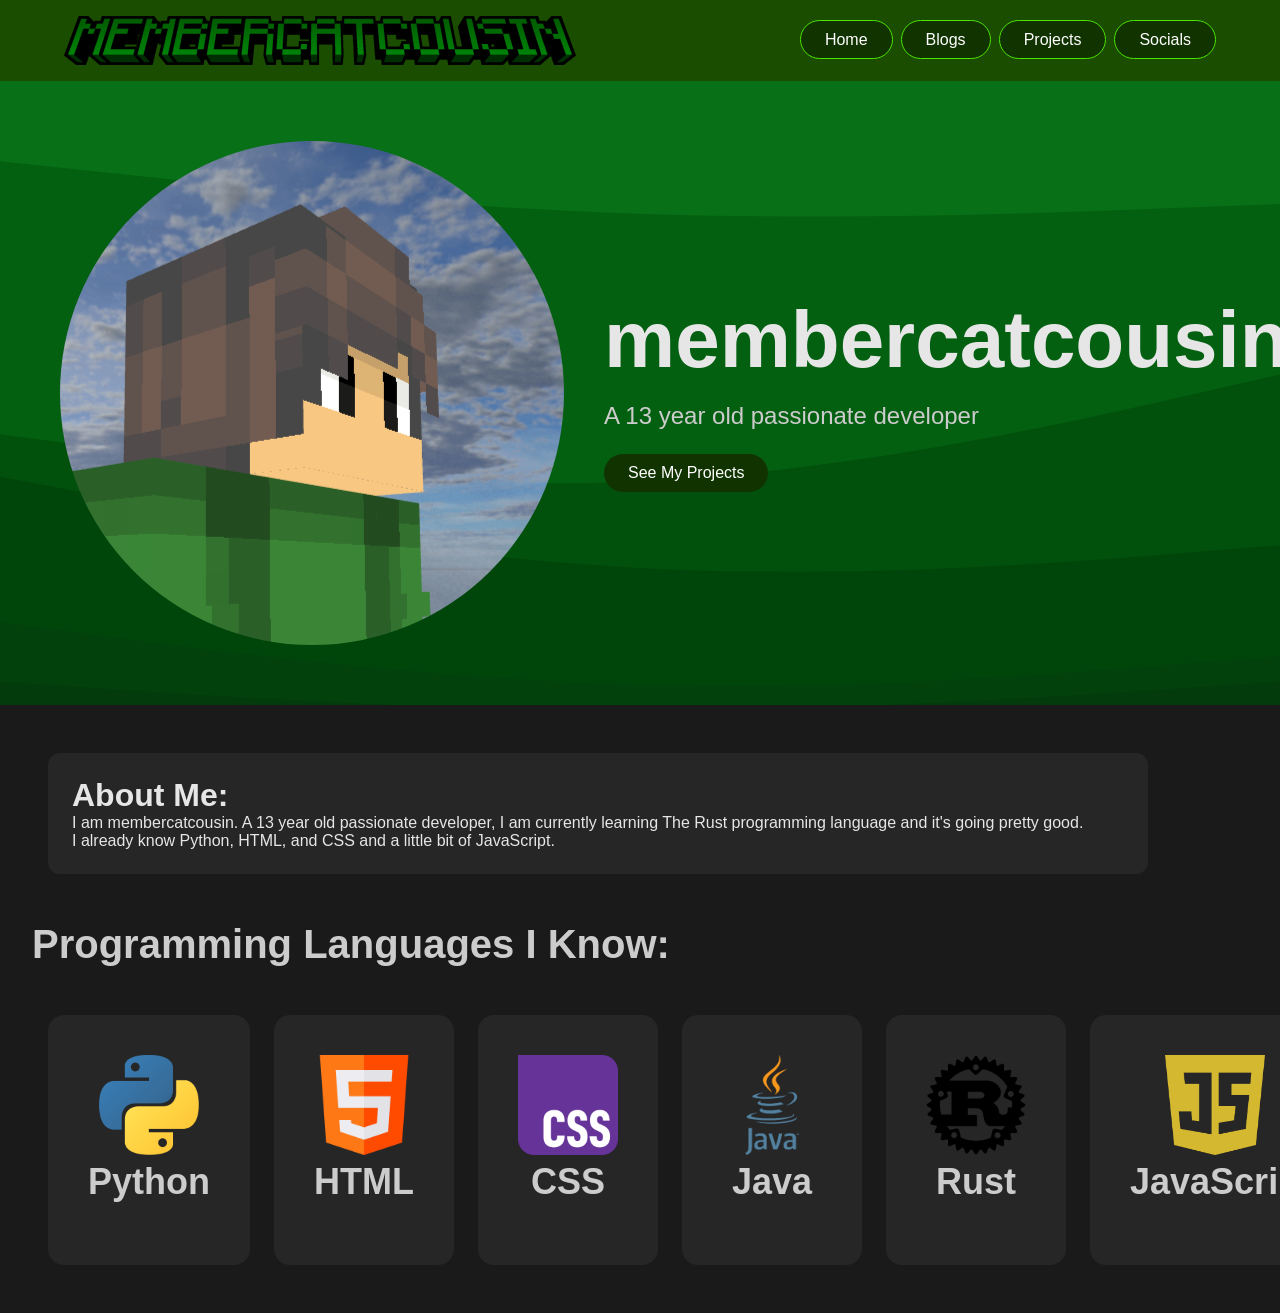
<file: index.html>
<!DOCTYPE html>
<html lang="en">
<head>
  <meta charset="UTF-8">
  <meta name="viewport" content="width=device-width, initial-scale=1.0">
  <title>membercatcousin's Portfolio</title>
  <link rel="stylesheet" href="global.css">
  <link rel="stylesheet" href="style.css">
</head>
<body>
    <nav class="navbar">
        <div class="navdiv">
            <div class="logo"><a href="#"><img src="assets/logo.png" alt="logo" width="1024" height="97"></a></div>
            <div class="nav-links">
                <ul>
                    <li><a href="#">Home</a></li>
                    <li><a href="blogs/">Blogs</a></li>
                    <li><a href="projects/">Projects</a></li>
                    <li><a href="socials/">Socials</a></li>
                </ul>
            </div>
        </div>
    </nav>
    <div class="hero">
        <img src="assets/pfp.png" alt="pfp">
        <div class="hero-text">
            <h1>membercatcousin</h1>
            <p>A 13 year old passionate developer</p>
            <div class="hero-links">
                <a href="projects/">See My Projects</a>
            </div>
        </div>

    </div>
    <div class="about">
                <div>
                    <h1>About Me:</h1>
                    <p>I am membercatcousin. A 13 year old passionate developer, I am currently learning The Rust programming language and it's going pretty good.</p>
                    <p>I already know Python, HTML, and CSS and a little bit of JavaScript.</p>
                </div>
            </div>
       <div class="professions">
            <h1>Programming Languages I Know:</h1>
            <div class="cards">
                <div class="card">
                    <img src="assets/python.png" alt="python logo" width="100" height="100">
                    <h2>Python</h2>
                </div>
                <div class="card">
                    <img src="assets/html.png" alt="html logo" width="100" height="100">
                    <h2>HTML</h2>
                </div>
                <div class="card">
                    <img src="assets/css.webp" alt="css logo" width="100" height="100">
                    <h2>CSS</h2>
                </div>
                <div class="card">
                    <img src="assets/java.png" alt="Java logo" width="100" height="100">
                    <h2>Java</h2>
                </div>
                <div class="card">
                    <img src="assets/rust.png" alt="Rust logo" width="100" height="100">
                    <h2>Rust</h2>
                </div>
                <div class="card">
                    <img src="assets/js.png" alt="JavaScript logo" width="100" height="100">
                    <h2>JavaScript</h2>
                </div>
        </div>
    </div>
</body>
</file>
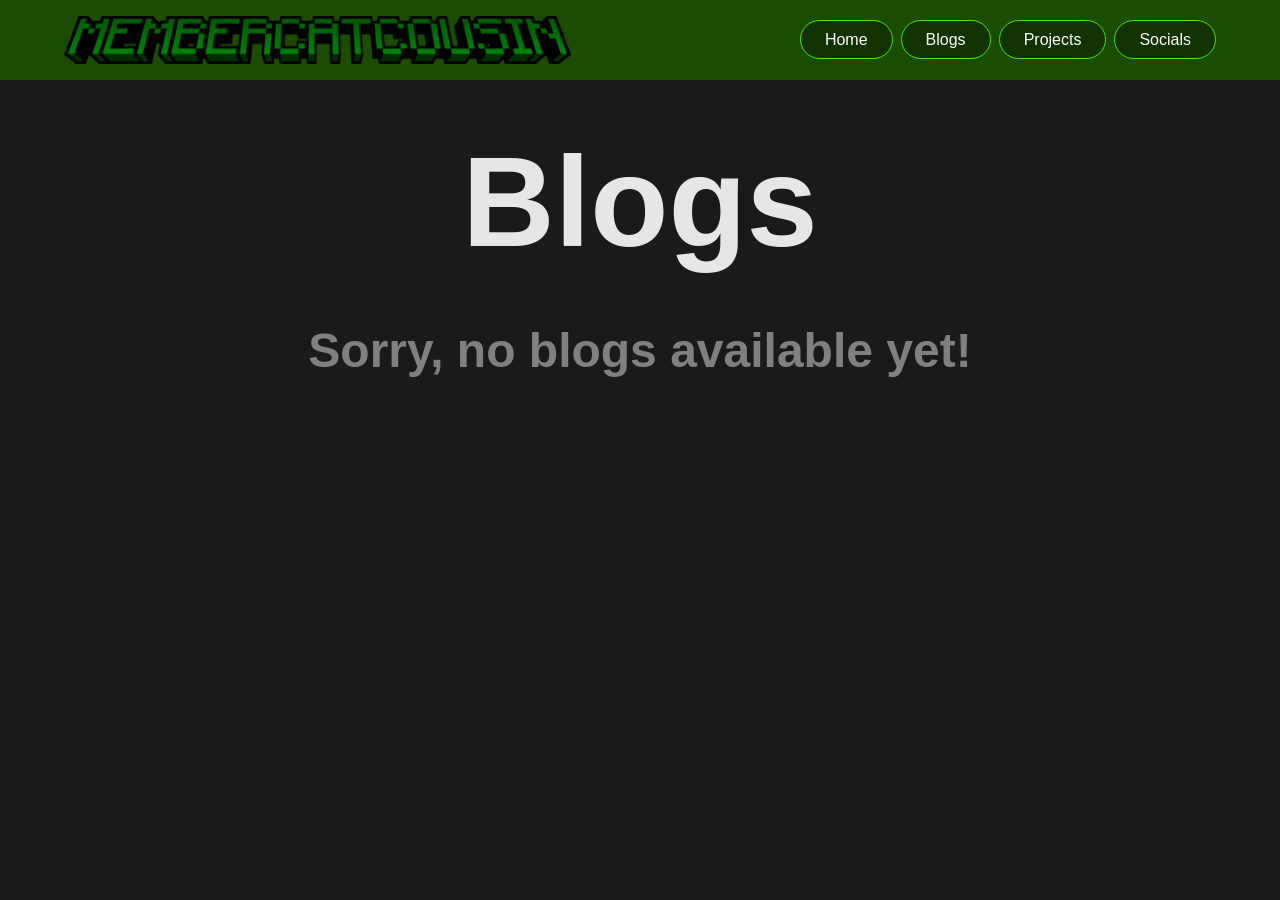
<file: blogs/index.html>
<html lang="en">
<head>
    <meta charset="UTF-8">
    <meta name="viewport" content="width=device-width, initial-scale=1.0">
    <link rel="stylesheet" href="../global.css">
    <link rel="stylesheet" href="style.css">
    <title>Voxelware Studios</title> 
</head>
<body>
    <nav class="navbar">
        <div class="navdiv">
            <div class="logo"><a href="../"><img src="../assets/logo.png" alt="logo" width="507" height="97"></a></div>
            <div class="nav-links">
                <ul>
                    <li><a href="../">Home</a></li>
                    <li><a href="../blogs/">Blogs</a></li>
                    <li><a href="../projects/">Projects</a></li>
                    <li><a href="../socials/">Socials</a></li>
                </ul>
            </div>
        </div>
    </nav>
    <div class="head">
        <h1>Blogs</h1>
    </div>
    <div class="no_blog">
        <h1>Sorry, no blogs available yet!</h1>
    </div>
</body>

</html>
</file>
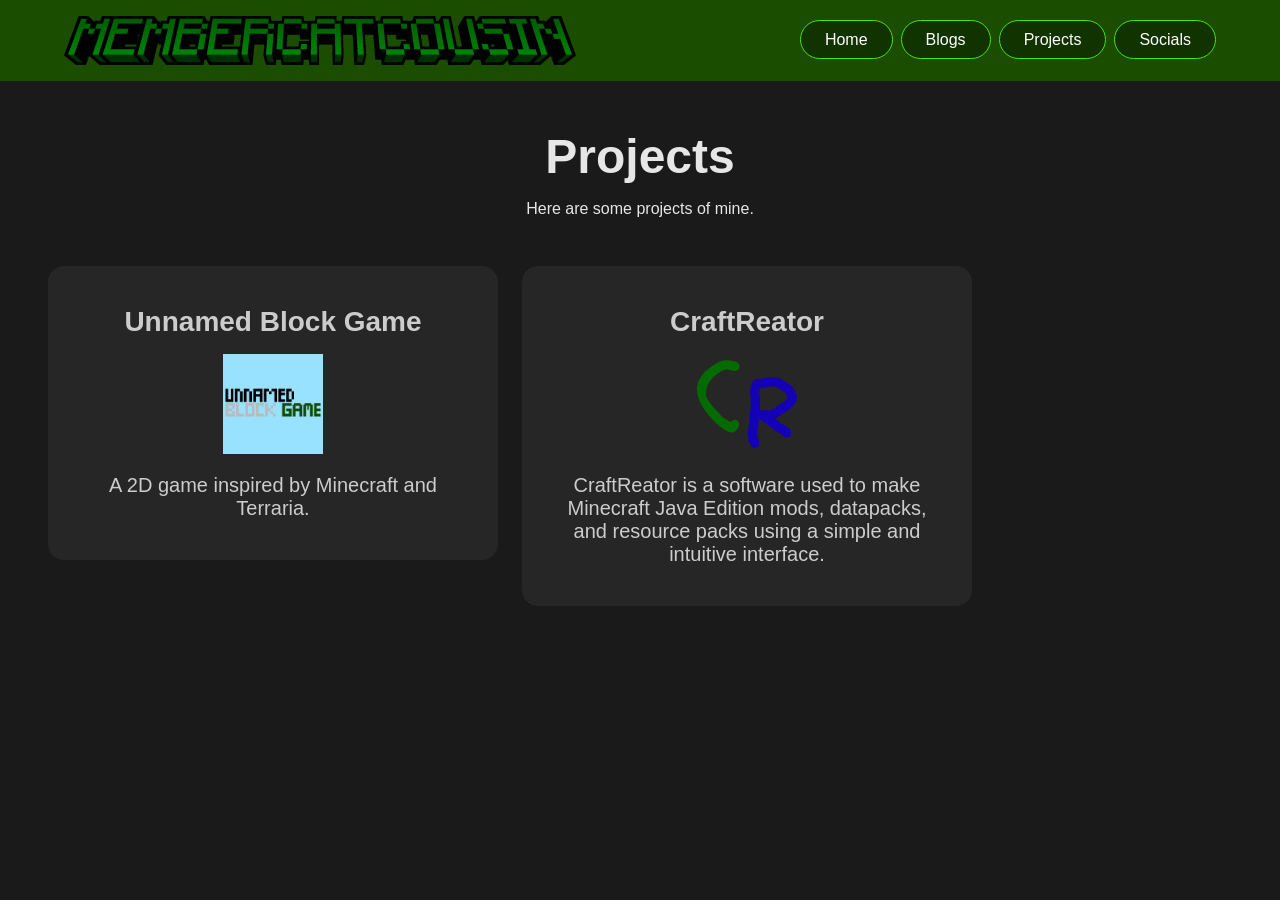
<file: projects/index.html>
<!DOCTYPE html>
<html lang="en">
<head>
  <meta charset="UTF-8">
  <meta name="viewport" content="width=device-width, initial-scale=1.0">
  <title>membercatcousin's Portfolio</title>
  <link rel="stylesheet" href="../global.css">
  <link rel="stylesheet" href="style.css">
</head>
<body>
    <nav class="navbar">
        <div class="navdiv">
            <div class="logo"><a href="../#"><img src="../assets/logo.png" alt="logo" width="1024" height="97"></a></div>
            <div class="nav-links">
                <ul>
                    <li><a href="../">Home</a></li>
                    <li><a href="../blogs/">Blogs</a></li>
                    <li><a href="../projects/">Projects</a></li>
                    <li><a href="../socials/">Socials</a></li>
                </ul>
            </div>
        </div>
    </nav>
    <div class="head">
        <h1>Projects</h1>
        <p>Here are some projects of mine.</p>
    </div>
    <div class="projects">
        <div class="project">
            <h2>Unnamed Block Game</h2>
            <img src="../assets/ubg.png" alt="Unnamed Block Game logo" width="100" height="100">
            <p>A 2D game inspired by Minecraft and Terraria.</p>
        </div>
        <div class="project">
            <h2>CraftReator</h2>
            <img src="../assets/craftreator.svg" alt="CraftReator logo" width="100" height="100">
            <p>CraftReator is a software used to make Minecraft Java Edition mods, datapacks, and resource packs using a simple and intuitive interface.</p>
        </div>
    </div>
</body>
</file>
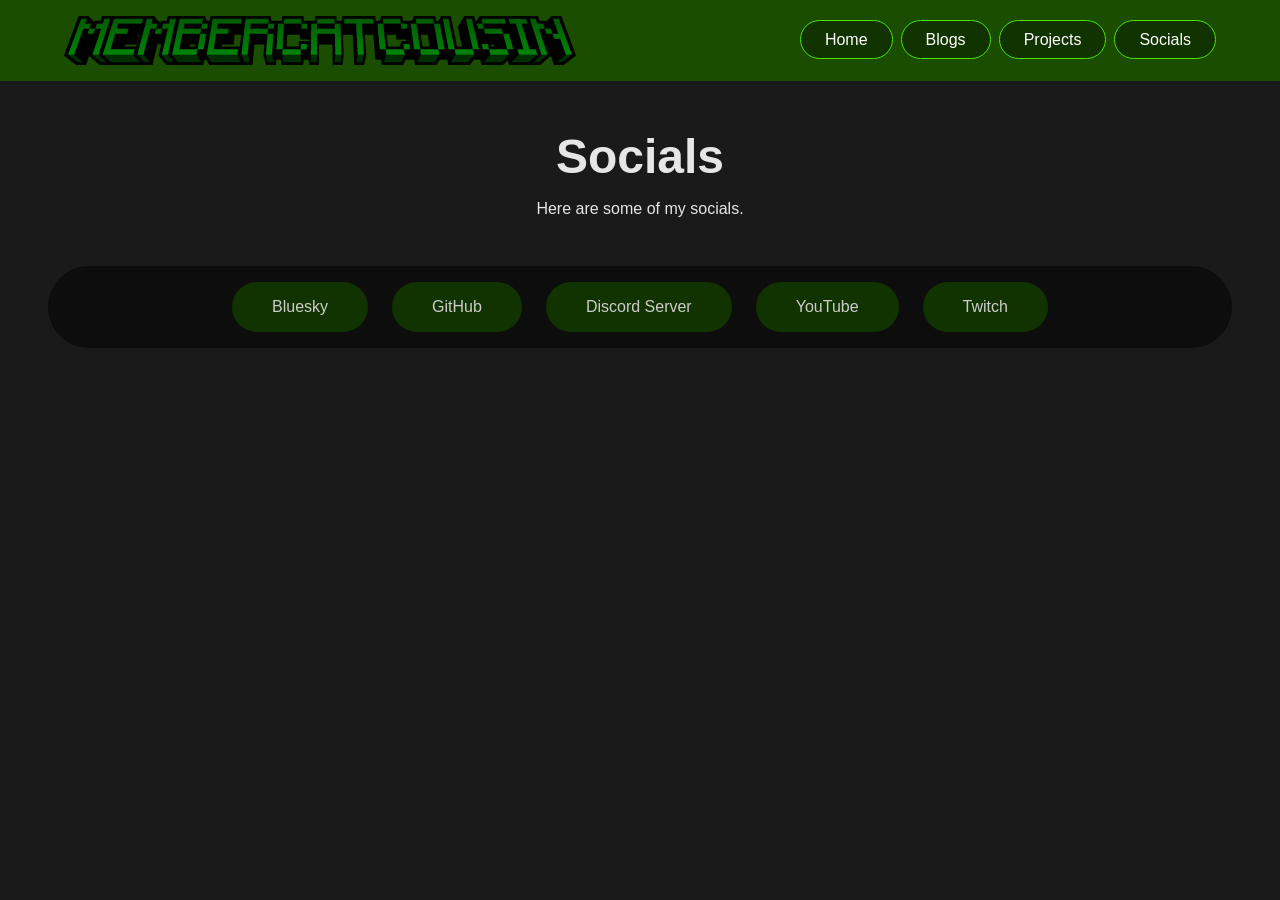
<file: socials/index.html>
<!DOCTYPE html>
<html lang="en">
<head>
  <meta charset="UTF-8">
  <meta name="viewport" content="width=device-width, initial-scale=1.0">
  <title>membercatcousin's Portfolio</title>
  <link rel="stylesheet" href="../global.css">
  <link rel="stylesheet" href="style.css">
</head>
<body>
    <nav class="navbar">
        <div class="navdiv">
            <div class="logo"><a href="../"><img src="../assets/logo.png" alt="logo" width="1024" height="97"></a></div>
            <div class="nav-links">
                <ul>
                    <li><a href="../">Home</a></li>
                    <li><a href="../blogs/">Blogs</a></li>
                    <li><a href="../projects/">Projects</a></li>
                    <li><a href="#">Socials</a></li>
                </ul>
            </div>
        </div>
    </nav>
    <div class="head">
        <h1>Socials</h1>
        <p>Here are some of my socials.</p>
    </div>
    <div class="socials">
        <a href="https://bsky.app/profile/membercatcousin.bsky.social">Bluesky</a>
        <a href="https://github.com/membercatcousin">GitHub</a>
        <a href="https://discord.gg/9eRJXGAFbn">Discord Server</a>
        <a href="https://www.youtube.com/@membercatcousin/shorts">YouTube</a>
        <a href="https://www.twitch.tv/membercatcousin">Twitch</a>
    </div>
</body>
</file>
<file: global.css>
* {
    margin: 0;
    padding: 0;
    box-sizing: border-box;
    font-family: 'Noto Sans', 'Segoe UI', Tahoma, Geneva, Verdana, sans-serif;
}

html {
    scroll-behavior: smooth;
    background-color: hsl(0, 0%, 10%);
    color: hsl(0, 0%, 90%);
}

body {
    min-height: 100vh;
}

a {
    color: hsl(224, 100%, 61%);
}

.navbar {
    width: 100%;
    background-color: hsl(100, 100%, 15%);
}

.navdiv {
    max-width: 1200px;
    margin: auto;
    padding: 16px 24px;
    display: flex;
    align-items: center;
    justify-content: space-between;
    gap: 16px;
}

.navdiv .logo img {
    display: block;
    max-width: 512px;
    height: auto;
}

.nav-links ul {
    list-style: none;
    display: flex;
    gap: 8px;
    flex-wrap: wrap;
}

.nav-links ul li a {
    background-color: hsl(100, 100%, 10%);
    color: white;
    border-radius: 35px;
    text-decoration: none;
    padding: 10px 24px;
    border: 1px solid hsl(100, 100%, 45%);
    transition: all 0.15s ease;
}

.nav-links ul li a:hover {
    background-color: hsl(100, 100%, 25%);
    cursor: pointer;
    box-shadow: 0 5px 10px rgba(0, 0, 0, 0.2);
}

main {
    max-width: 1100px;
    margin: auto;
    padding: 24px;
}
</file>
<file: style.css>
.hero {
    background-image: url(assets/stacked-waves-haikei.svg);
    background-size: cover;
    background-position: center;
    padding: 60px;
    display: flex;
    align-items: center;
    gap: 40px;
}

.hero img {
    border-radius: 100%;
}

.hero .hero-text {
    max-width: 600px;
}

.hero .hero-text h1 {
    font-size: 5rem;
    margin-bottom: 16px;
}

.hero .hero-text p {
    font-size: 1.5rem;
    color: hsl(0, 0%, 80%);
}

.hero .hero-links {
    margin-top: 24px;
    display: flex;
    gap: 16px;
}

.hero .hero-links a {
    
    background-color: hsl(100, 100%, 10%);
    color: white;
    border-radius: 35px;
   text-decoration: none;
    padding: 10px 24px;
    transition: all 0.15s ease;
}

.hero .hero-links a:hover {
    background-color: hsl(100, 100%, 25%);
    cursor: pointer;
    box-shadow: 0 5px 10px rgba(0, 0, 0, 0.2);
    size-adjust: 25px;
}

.about {
    max-width: 1100px;
    margin: 3rem;
    padding: 24px;
    border-radius: 0.75rem;
    display: flex;
    align-items: center;
    gap: 40px;
    background-color: hsl(0, 0%, 15%);
    transition: all 0.15s ease;
}

.about:hover {
    background-color: hsl(0, 0%, 25%);
    transform: translateY(-10px);
    box-shadow: 0 10px 20px rgba(0, 0, 0, 0.2);
}

.professions {
    font-size: 1.5rem;

    color: hsl(0, 0%, 80%);
}

.professions h1 {
    font-size: 2.5rem;
    margin-bottom: 16px;
    margin-left: 2rem;
}

.cards {
    margin: 3rem;
    display: flex;
    gap: 24px;
}

.card {
    background-color: hsl(0, 0%, 15%);
    color: hsl(0, 0%, 80%);
    padding: 2.5rem;
    text-align: center;
    width: 250px;
    height: 250px;
    border-radius: 1rem;
    transition: all 0.15s ease;
}

.card:hover {
    background-color: hsl(0, 0%, 25%);
    transform: translateY(-10px);
    box-shadow: 0 10px 20px rgba(0, 0, 0, 0.2);
}
</file>
<file: blogs/style.css>
.head {
    text-align: center;
    font-size: 4rem;
    margin: 3rem;
}

.no_blog {
    text-align: center;
    font-size: 1.5rem;
    color: hsl(0, 0%, 50%);
}
</file>
<file: projects/style.css>
.head {
    text-align: center;
    margin: 3rem;
}

.head h1 {
    font-size: 3rem;
    margin-bottom: 16px;
}

.projects {
    margin: 3rem;
    display: flex;
    gap: 24px;
}

.project {
    background-color: hsl(0, 0%, 15%);
    color: hsl(0, 0%, 80%);
    padding: 2.5rem;
    text-align: center;
    width: 450px;
    height: fit-content;
    border-radius: 1rem;
    transition: all 0.15s ease;
}

.project h2 {
    font-size: 1.75rem;
    margin-bottom: 1rem;
}

.project p {
    font-size: 1.25rem;
    margin-top: 1rem;
}

.project:hover {
    background-color: hsl(0, 0%, 25%);
    transform: translateY(-10px);
    cursor: pointer;
    box-shadow: 0 10px 20px rgba(0, 0, 0, 0.2);
}
</file>
<file: socials/style.css>
.head {
    text-align: center;
    margin: 3rem;
}

.head h1 {
    font-size: 3rem;
    margin-bottom: 16px;
}

.socials {
    margin: 3rem;
    padding: 1rem;
    background-color: hsl(0, 0%, 5%);
    display: flex;
    border-radius: 5rem;
    gap: 24px;
    justify-content: center;
}

.socials a {
    background-color: hsl(100, 100%, 10%);
    color: hsl(0, 0%, 80%);
    text-align: center;
    text-decoration: none;
    padding-left: 2.5rem;
    padding-right: 2.5rem;
    padding-top: 1rem;
    padding-bottom: 1rem;
    border-radius: 3rem;
    transition: all 0.15s ease;
}

.socials a:hover {
    background-color: hsl(100, 100%, 25%);
    transform: translateY(-5px);
    cursor: pointer;
    box-shadow: 0 5px 10px rgba(0, 0, 0, 0.2);
}
</file>
